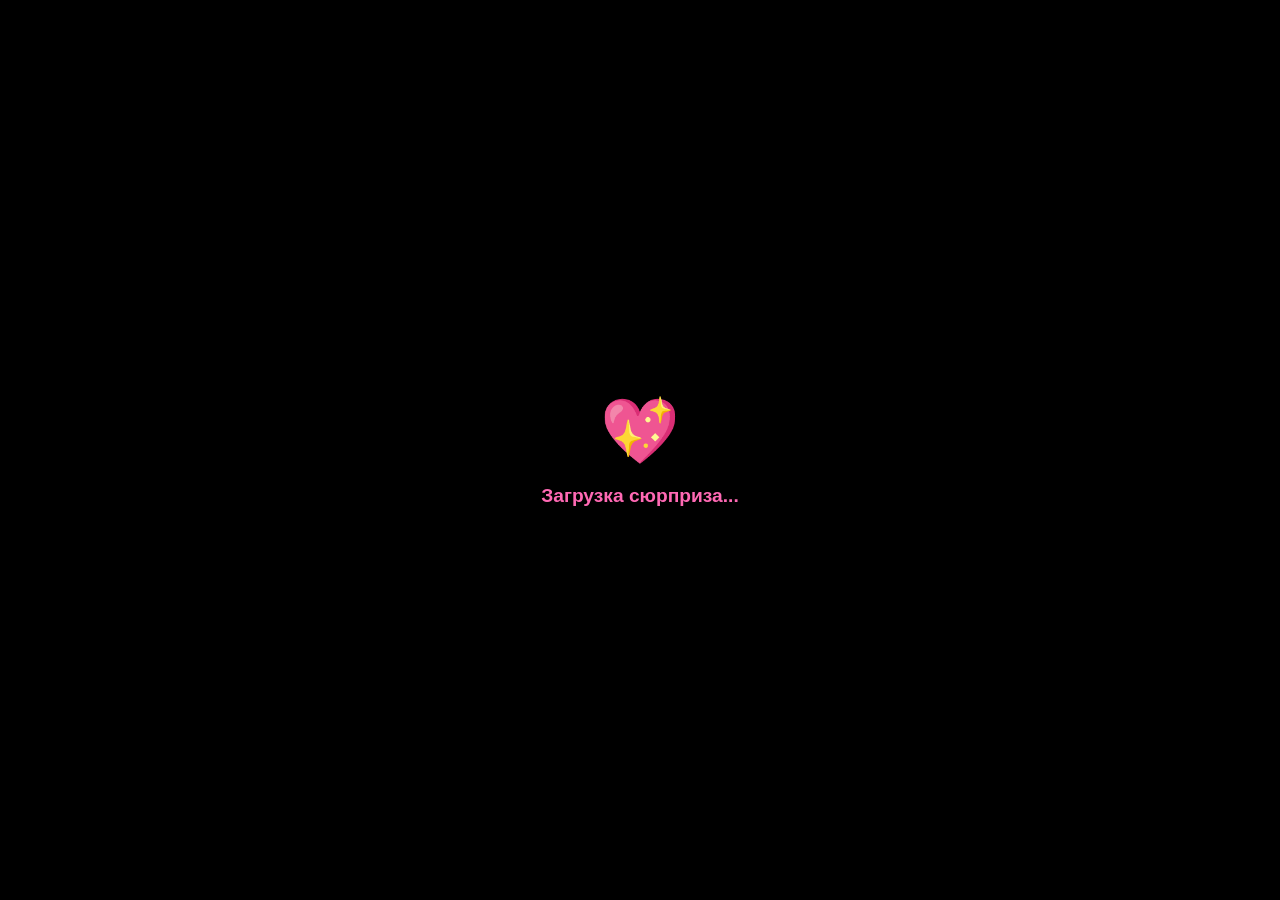
<file: index.html>
<!DOCTYPE html>
<html lang="ru">
<head>
    <meta charset="UTF-8">
    <meta name="viewport" content="width=device-width, initial-scale=1.0">
    <title>С Днём Рождения!</title>
    <script src="https://cdnjs.cloudflare.com/ajax/libs/gsap/3.12.2/gsap.min.js"></script>
    <link rel="stylesheet" href="style.css">
    
</head>
<body>
    <div id="loader">
        <div class="loader-heart">💖</div>
        <div class="loader-text">Загрузка сюрприза...</div>
    </div>

    <video id="bg-video" src="bg.mp4" loop muted playsinline preload="auto"></video>
    <div class="bg-dim"></div>

    <div class="cursor"></div>
    <div class="container">
        <h1>С Днём Рождения, Главная Мразь💗</h1>
        <div class="greeting"></div>
        <button class="cta-button">Нажми и заходи в наш мир 💕</button>
    </div>

    <script src="script.js">
        
    </script>
</body>
</html>
</file>
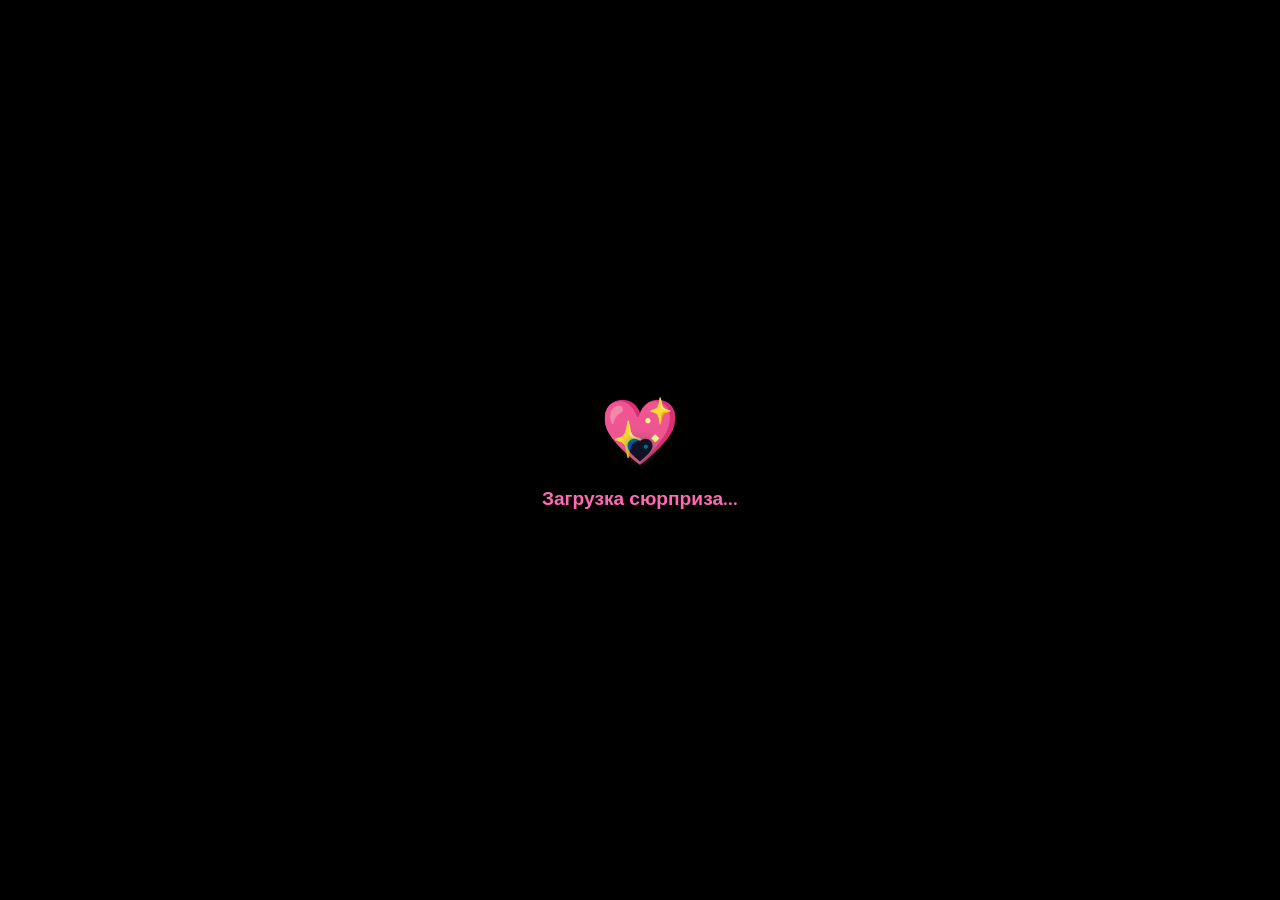
<file: cause.html>
<!DOCTYPE html>
<html lang="ru">
<head>
    <meta charset="UTF-8">
    <meta name="viewport" content="width=device-width, initial-scale=1.0">
    <title>Почему ты лучшая! 💖</title>
    <script src="https://cdnjs.cloudflare.com/ajax/libs/gsap/3.12.2/gsap.min.js"></script>
    <link rel="stylesheet" href="./cause.css">
    <style>
       
    </style>
</head>
<body>
    <div id="loader">
        <div class="loader-heart">💖</div>
        <div class="loader-text">Загрузка сюрприза...</div>
    </div>

    <video id="bg-video" src="bg.mp4" loop muted playsinline preload="auto"></video>
    <audio id="bg-music" src="music.mp3" loop preload="auto"></audio>
    <div class="bg-dim"></div>

    <div class="custom-cursor">
        <svg viewBox="0 0 24 24">
            <path fill="#ff69b4" d="M12 21.35l-1.45-1.32C5.4 15.36 2 12.28 2 8.5 2 5.42 4.42 3 7.5 3c1.74 0 3.41.81 4.5 2.09C13.09 3.81 14.76 3 16.5 3 19.58 3 22 5.42 22 8.5c0 3.78-3.4 6.86-8.55 11.54L12 21.35z"/>
        </svg>
    </div>

    <div class="container">
        <h1>С Днём Рождения, Главная Мразь 💖</h1>
        
        <div id="reasons-container"></div>
        
        <button class="shuffle-button">Жми сюда... 💕</button>
        <div class="reason-counter"></div>

        <div class="ending-section">
            <div class="teddy-hug">
                <img src="./d1.jpg" alt="Teddy Hug">
            </div>
            <div class="ending-text">Ты САМАЯ ЛУЧШАЯ! 💖</div>
        </div>
    </div>

    <script src="cause.js">
       
    </script>
</body>
</html>
</file>
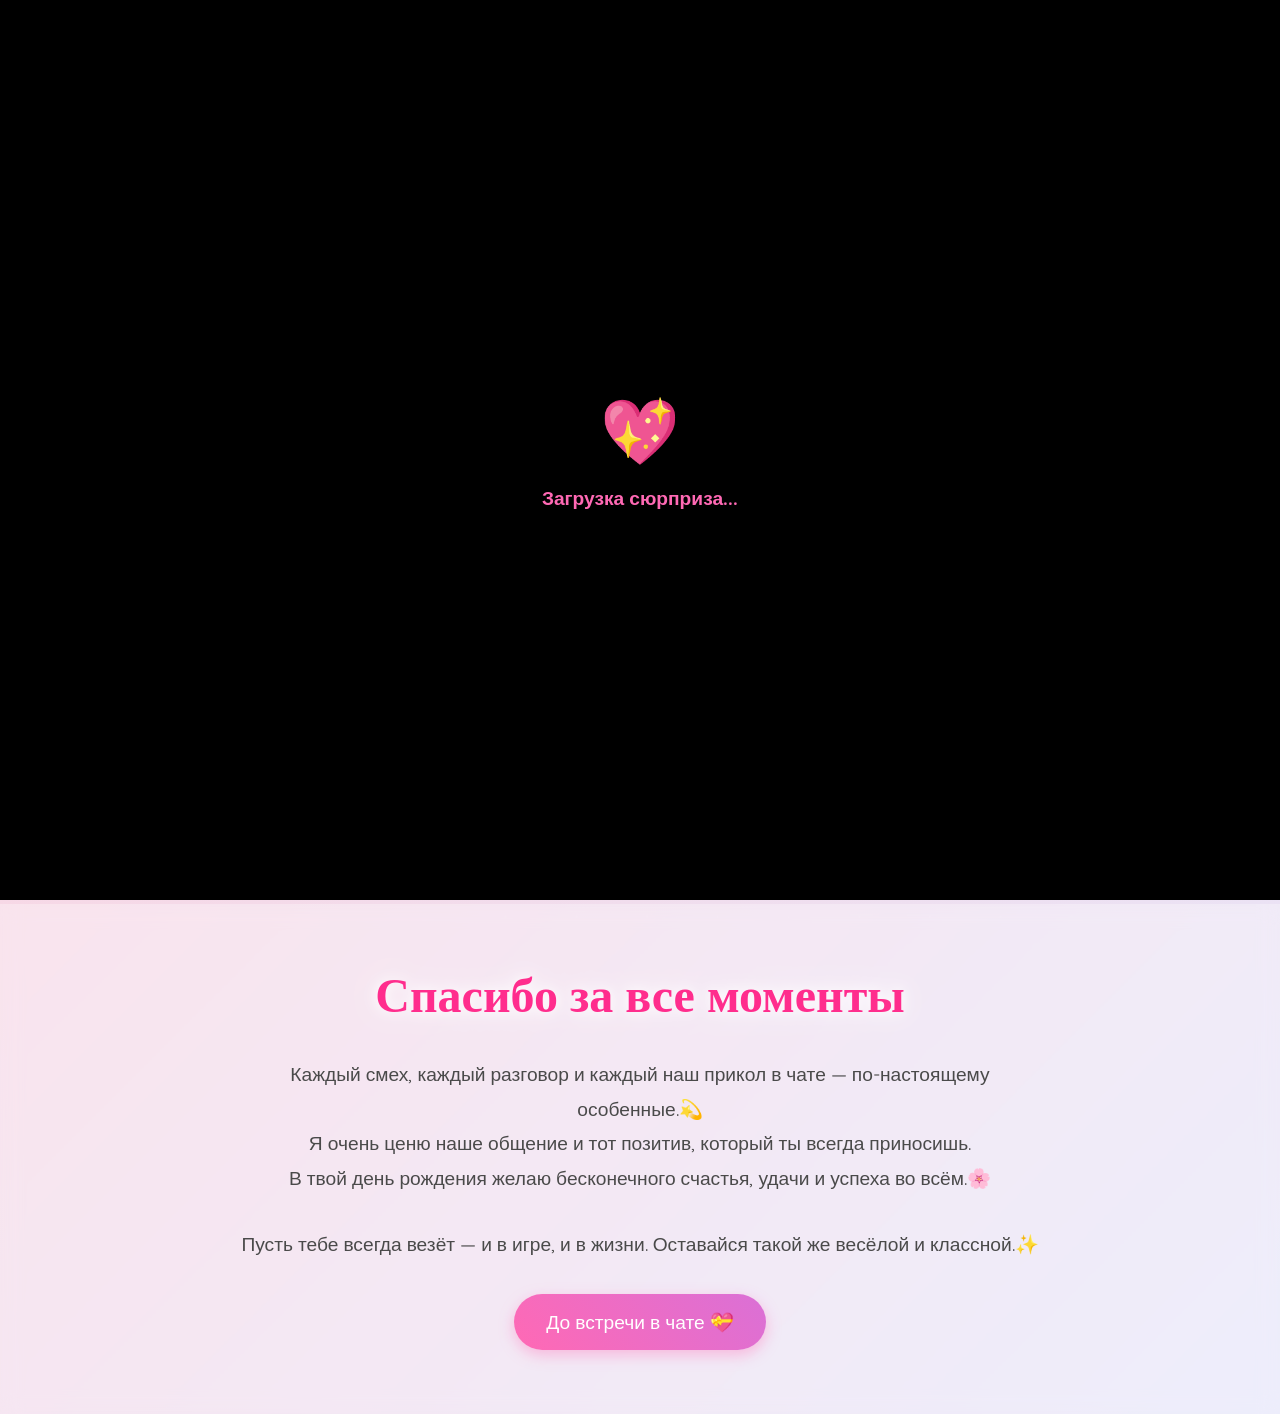
<file: last.html>
<!DOCTYPE html>
<html lang="ru">

<head>
    <meta charset="UTF-8">
    <meta name="viewport" content="width=device-width, initial-scale=1.0">
    <title>Немного о тебе ✨</title>
    <style>
        @import url('https://fonts.googleapis.com/css2?family=Dancing+Script:wght@700&family=Quicksand:wght@300;400;500;600&display=swap');

        * {
            margin: 0;
            padding: 0;
            box-sizing: border-box;
        }

        body {
            min-height: 100vh;
            background: linear-gradient(135deg,
                    #ffd1dc 0%,
                    #e6e6fa 25%,
                    #ffefd5 50%,
                    #e6e6fa 75%,
                    #ffd1dc 100%);
            background-size: 400% 400%;
            animation: gradientFlow 15s ease infinite;
            font-family: 'Quicksand', sans-serif;
            overflow-x: hidden;
            color: #4a4a4a;
        }

        @keyframes gradientFlow {
            0% {
                background-position: 0% 50%;
            }

            50% {
                background-position: 100% 50%;
            }

            100% {
                background-position: 0% 50%;
            }
        }

        /* Фоновое видео */
        #bg-video {
            position: fixed;
            top: 0;
            left: 0;
            width: 100vw;
            height: 100vh;
            object-fit: cover;
            z-index: 0;
        }

        .bg-dim {
            position: fixed;
            inset: 0;
            background: rgba(255, 240, 248, 0.18);
            z-index: 0;
            pointer-events: none;
        }

        /* В портретном режиме показываем правую часть видео */
        @media (orientation: portrait) {
            #bg-video {
                object-position: 75% center;
            }
        }

        /* Экран загрузки */
        #loader {
            position: fixed;
            inset: 0;
            background: #000;
            z-index: 200;
            display: flex;
            flex-direction: column;
            align-items: center;
            justify-content: center;
            transition: opacity 0.6s;
        }

        #loader.hidden {
            opacity: 0;
            pointer-events: none;
        }

        .loader-heart {
            font-size: 4rem;
            animation: loaderPulse 1s ease-in-out infinite;
        }

        .loader-text {
            margin-top: 1rem;
            font-size: 1.2rem;
            color: #ff69b4;
            font-weight: bold;
        }

        @keyframes loaderPulse {
            0%, 100% { transform: scale(1); }
            50% { transform: scale(1.3); }
        }

        /* Подсказка «листай вниз» */
        #scroll-hint {
            position: fixed;
            bottom: 1.5rem;
            left: 50%;
            transform: translateX(-50%);
            z-index: 40;
            font-size: 1.1rem;
            font-weight: bold;
            color: #ff2d8d;
            background: rgba(255, 255, 255, 0.85);
            padding: 0.6rem 1.4rem;
            border-radius: 50px;
            box-shadow: 0 5px 15px rgba(255, 105, 180, 0.4);
            animation: hintBounce 1.5s ease-in-out infinite;
            transition: opacity 0.5s;
            pointer-events: none;
        }

        #scroll-hint.hidden {
            opacity: 0;
        }

        @keyframes hintBounce {
            0%, 100% { transform: translateX(-50%) translateY(0); }
            50% { transform: translateX(-50%) translateY(-10px); }
        }

        /* Кнопка музыки */
        #music-toggle {
            position: fixed;
            top: 1rem;
            right: 1rem;
            z-index: 50;
            width: 56px;
            height: 56px;
            border: none;
            border-radius: 50%;
            font-size: 1.6rem;
            background: linear-gradient(45deg, #ff69b4, #da70d6);
            box-shadow: 0 5px 15px rgba(255, 105, 180, 0.5);
            cursor: pointer;
            transition: transform 0.2s;
        }

        #music-toggle:hover {
            transform: scale(1.15);
        }

        /* Кнопка музыки */
        #music-toggle {
            position: fixed;
            top: 1rem;
            right: 1rem;
            z-index: 50;
            width: 56px;
            height: 56px;
            border: none;
            border-radius: 50%;
            font-size: 1.6rem;
            background: linear-gradient(45deg, #ff69b4, #da70d6);
            box-shadow: 0 5px 15px rgba(255, 105, 180, 0.5);
            cursor: pointer;
            transition: transform 0.2s;
        }

        #music-toggle:hover {
            transform: scale(1.15);
        }

        /* Enhanced Sparkle Effect */
        .magic-sparkles {
            position: fixed;
            top: 0;
            left: 0;
            width: 100%;
            height: 100%;
            pointer-events: none;
            z-index: 1;
        }

        .sparkle {
            position: absolute;
            width: 6px;
            height: 6px;
            border-radius: 50%;
            background-color: white;
            animation: twinkle var(--duration, 4s) ease-in-out infinite;
            opacity: 0;
        }

        @keyframes twinkle {

            0%,
            100% {
                opacity: 0;
                transform: scale(0.5);
            }

            50% {
                opacity: 0.8;
                transform: scale(1);
            }
        }

        /* Generate 50 sparkles with different positions and animations */
        .magic-sparkles::before,
        .magic-sparkles::after {
            content: '';
            position: absolute;
            width: 100%;
            height: 100%;
            background-image: radial-gradient(circle, white 1px, transparent 1px);
            background-size: 50px 50px;
            animation: sparkleLayer 8s linear infinite;
            opacity: 0.5;
        }

        .magic-sparkles::after {
            animation-delay: -4s;
            transform: rotate(45deg);
        }

        @keyframes sparkleLayer {
            0% {
                transform: translateY(0);
            }

            100% {
                transform: translateY(-50px);
            }
        }

        /* Floating Hearts */
        .floating-hearts {
            position: fixed;
            width: 100%;
            height: 100%;
            pointer-events: none;
            z-index: 2;
        }

        .heart {
            position: absolute;
            font-size: 1.5rem;
            color: rgba(255, 105, 180, 0.6);
            animation: floatHeart var(--float-duration, 6s) ease-in-out infinite;
            animation-delay: var(--delay, 0s);
        }

        @keyframes floatHeart {
            0% {
                transform: translate(0, 100vh) rotate(0deg);
            }

            100% {
                transform: translate(var(--translate-x, 0), -100vh) rotate(360deg);
            }
        }

        /* Welcome Section */
        .welcome {
            text-align: center;
            padding: 4rem 2rem;
            position: relative;
            z-index: 3;
        }

        .welcome h1 {
            font-family: 'Dancing Script', cursive;
            font-size: 4rem;
            color: #ff2d8d;
            text-shadow:
                0 0 12px rgba(255, 255, 255, 0.95),
                0 0 24px rgba(255, 255, 255, 0.8),
                2px 2px 6px rgba(0, 0, 0, 0.35);
            animation: fadeInScale 2s ease;
        }

        .welcome p {
            font-size: 1.2rem;
            max-width: 600px;
            margin: 1.5rem auto;
            line-height: 1.6;
            font-weight: 600;
            color: #3a3a3a;
            text-shadow:
                0 0 10px rgba(255, 255, 255, 0.95),
                0 0 20px rgba(255, 255, 255, 0.85);
            animation: fadeIn 2s ease 0.5s both;
        }

        /* Enhanced Memory Cards */
        .memory-container {
            max-width: 1200px;
            margin: 0 auto;
            padding: 2rem;
            display: grid;
            grid-template-columns: repeat(auto-fit, minmax(300px, 1fr));
            gap: 2rem;
            z-index: 3;
            position: relative;
        }

        .memory-card {
            background: rgba(255, 255, 255, 0.9);
            border-radius: 20px;
            padding: 1.5rem;
            box-shadow: 0 10px 20px rgba(0, 0, 0, 0.1);
            transition: all 0.5s cubic-bezier(0.4, 0, 0.2, 1);
            position: relative;
            overflow: hidden;
        }

        .memory-card:hover {
            transform: translateY(-10px) scale(1.02);
            box-shadow: 0 15px 30px rgba(0, 0, 0, 0.15);
        }

        .memory-card::before {
            content: '';
            position: absolute;
            top: 0;
            left: 0;
            width: 100%;
            height: 100%;
            background: linear-gradient(45deg, transparent, rgba(255, 255, 255, 0.4), transparent);
            transform: translateX(-100%);
            transition: 0.5s;
        }

        .memory-card:hover::before {
            transform: translateX(100%);
        }

        .memory-img {
            width: 100%;
            height: 250px;
            object-fit: cover;
            border-radius: 15px;
            margin-bottom: 1rem;
            transition: transform 0.5s ease;
        }

        .memory-card:hover .memory-img {
            transform: scale(1.05);
        }

        .memory-date {
            font-family: 'Dancing Script', cursive;
            color: #ff69b4;
            font-size: 1.3rem;
            margin-bottom: 0.5rem;
        }

        .memory-caption {
            font-size: 1rem;
            line-height: 1.5;
            color: #666;
        }

        /* Final Message Section */
        .final-message {
            text-align: center;
            padding: 4rem 2rem;
            background: rgba(255, 255, 255, 0.3);
            backdrop-filter: blur(10px);
            margin-top: 3rem;
            position: relative;
            z-index: 3;
        }

        .final-message h2 {
            font-family: 'Dancing Script', cursive;
            font-size: 3rem;
            color: #ff2d8d;
            text-shadow:
                0 0 12px rgba(255, 255, 255, 0.95),
                0 0 24px rgba(255, 255, 255, 0.8);
            margin-bottom: 2rem;
            animation: heartbeat 2s infinite;
        }

        @keyframes heartbeat {

            0%,
            100% {
                transform: scale(1);
            }

            50% {
                transform: scale(1.1);
            }
        }

        .final-message p {
            font-size: 1.2rem;
            max-width: 800px;
            margin: 0 auto 2rem;
            line-height: 1.8;
        }

        .goodbye-btn {
            display: inline-block;
            padding: 1rem 2rem;
            font-size: 1.2rem;
            background: linear-gradient(45deg, #ff69b4, #da70d6);
            color: white;
            border: none;
            border-radius: 50px;
            cursor: pointer;
            text-decoration: none;
            transition: all 0.3s ease;
            box-shadow: 0 5px 15px rgba(255, 105, 180, 0.4);
            animation: float 3s infinite ease-in-out;
        }

        .goodbye-btn:hover {
            transform: translateY(-5px);
            box-shadow: 0 8px 20px rgba(255, 105, 180, 0.6);
        }

        @keyframes float {

            0%,
            100% {
                transform: translateY(0);
            }

            50% {
                transform: translateY(-10px);
            }
        }

        /* Animations */
        @keyframes fadeInScale {
            0% {
                opacity: 0;
                transform: scale(0.8);
            }

            100% {
                opacity: 1;
                transform: scale(1);
            }
        }

        @keyframes fadeIn {
            0% {
                opacity: 0;
            }

            100% {
                opacity: 1;
            }
        }

        /* Generate Hearts */
        .js-generate-hearts {
            position: fixed;
            width: 100%;
            height: 100%;
            pointer-events: none;
            z-index: 2;
        }

        /* Custom Scrollbar */
        ::-webkit-scrollbar {
            width: 12px;
        }

        ::-webkit-scrollbar-track {
            background: rgba(255, 255, 255, 0.4);
        }

        ::-webkit-scrollbar-thumb {
            background: linear-gradient(45deg, #ff69b4, #da70d6);
            border-radius: 6px;
        }

        /* Responsive Design */
        @media (max-width: 768px) {
            .welcome h1 {
                font-size: 3rem;
            }

            .memory-container {
                grid-template-columns: 1fr;
            }

            .final-message h2 {
                font-size: 2.5rem;
            }
        }
    </style>
</head>

<body>
    <div id="loader">
        <div class="loader-heart">💖</div>
        <div class="loader-text">Загрузка сюрприза...</div>
    </div>

    <video id="bg-video" src="bg.mp4" loop muted playsinline preload="auto"></video>
    <audio id="bg-music" src="music.mp3" loop preload="auto"></audio>
    <button id="music-toggle" title="Музыка">🔇</button>
    <div id="scroll-hint">Листай вниз 👇</div>
    <div class="bg-dim"></div>

    <div class="magic-sparkles"></div>
    <div class="floating-hearts">
        <!-- Hearts will be generated via CSS -->
        <div class="heart" style="--float-duration: 6s; --delay: 0s; --translate-x: 20px;">💝</div>
        <div class="heart" style="--float-duration: 8s; --delay: 1s; --translate-x: -30px;">💖</div>
        <div class="heart" style="--float-duration: 7s; --delay: 2s; --translate-x: 40px;">💗</div>
        <div class="heart" style="--float-duration: 9s; --delay: 3s; --translate-x: -20px;">💓</div>
        <div class="heart" style="--float-duration: 5s; --delay: 4s; --translate-x: 30px;">💕</div>
    </div>

    <section class="welcome">
        <h1>Немного о том, какая ты классная</h1>
        <p>Пусть мы общаемся на расстоянии и знакомы ещё совсем мало, но каждый разговор с тобой — отдельное приключение. Спасибо за все советы, приколы и смех...</p>
    </section>

    <div class="memory-container">
        <div class="memory-card">
            <img src="./d1.jpg" alt="Гуру артефактов" class="memory-img">
            <div class="memory-date">Гуру артефактов</div>
            <div class="memory-caption">Благодаря твоим советам мои эхо наконец-то перестали быть мусором. Ты лучший наставник по Wuthering Waves!❤️</div>
        </div>
        <div class="memory-card">
            <img src="./d2.jpg" alt="Капитан команды" class="memory-img">
            <div class="memory-date">Стратег команды</div>
            <div class="memory-caption">Твои советы по сборке команды — золото. Любой мой состав превращается в имбу.😊🎮</div>
        </div>
        <div class="memory-card">
            <img src="./d3.jpg" alt="Душа компании" class="memory-img">
            <div class="memory-date">Душа компании</div>
            <div class="memory-caption">Ты самая весёлая из всех, кого я знаю — с тобой любой день становится ярче.🌸💖</div>
        </div>

    </div>

    <section class="final-message">
        <h2>Спасибо за все моменты</h2>
        <p>Каждый смех, каждый разговор и каждый наш прикол в чате — по-настоящему особенные.💫<br>
            Я очень ценю наше общение и тот позитив, который ты всегда приносишь.<br>
            В твой день рождения желаю бесконечного счастья, удачи и успеха во всём.🌸</p>
        <p>Пусть тебе всегда везёт — и в игре, и в жизни. Оставайся такой же весёлой и классной.✨</p>
        <a href="#" class="goodbye-btn">До встречи в чате 💝</a>
    </section>

    <script>
        const bgVideoEl = document.getElementById('bg-video');
        const bgMusicEl = document.getElementById('bg-music');

        // Песня начинается с 45-й секунды
        const MUSIC_START = 45;
        if (bgMusicEl.readyState >= 1) {
            bgMusicEl.currentTime = MUSIC_START;
        } else {
            bgMusicEl.addEventListener('loadedmetadata', () => {
                bgMusicEl.currentTime = MUSIC_START;
            });
        }

        const loaderEl = document.getElementById('loader');
        let assetsReady = false;

        // Пока всё не загрузится — ничего не запускаем
        function hideLoader() {
            if (assetsReady) return;
            assetsReady = true;
            loaderEl.classList.add('hidden');
            bgVideoEl.play().catch(() => {});
            bgMusicEl.play().catch(() => {});
        }

        const videoReady = new Promise((resolve) => {
            if (bgVideoEl.readyState >= 3) resolve();
            else bgVideoEl.addEventListener('canplaythrough', resolve, { once: true });
        });
        const musicReady = new Promise((resolve) => {
            if (bgMusicEl.readyState >= 3) resolve();
            else bgMusicEl.addEventListener('canplaythrough', resolve, { once: true });
        });

        Promise.all([videoReady, musicReady]).then(hideLoader);
        // Страховка: если что-то зависло, снимаем загрузку через 20 секунд
        setTimeout(hideLoader, 20000);

        // Кнопка включения/выключения музыки
        const musicToggle = document.getElementById('music-toggle');
        let manuallyPaused = false;

        function updateMusicIcon() {
            musicToggle.textContent = bgMusicEl.paused ? '🔇' : '🔊';
        }

        musicToggle.addEventListener('click', (e) => {
            e.stopPropagation();
            clearInterval(musicRetry);
            if (bgMusicEl.paused) {
                manuallyPaused = false;
                bgMusicEl.play().catch(() => {});
            } else {
                manuallyPaused = true;
                bgMusicEl.pause();
            }
        });

        bgMusicEl.addEventListener('play', updateMusicIcon);
        bgMusicEl.addEventListener('pause', updateMusicIcon);

        // Если браузер заблокировал автозапуск музыки после рефреша —
        // включаем при первом любом действии (тап, клик, клавиша, скролл)
        function tryResumeMusic(e) {
            if (e && e.target === musicToggle) return;
            if (manuallyPaused || !assetsReady) return;
            if (bgMusicEl.paused) {
                bgMusicEl.play().catch(() => {});
            }
        }

        ['pointerdown', 'touchstart', 'keydown', 'wheel', 'scroll'].forEach((evt) => {
            document.addEventListener(evt, tryResumeMusic, { passive: true });
        });

        // Прячем подсказку «листай вниз», когда начали скроллить
        const scrollHint = document.getElementById('scroll-hint');
        window.addEventListener('scroll', () => {
            if (window.scrollY > 80) {
                scrollHint.classList.add('hidden');
            } else {
                scrollHint.classList.remove('hidden');
            }
        }, { passive: true });

        // После обновления страницы пробуем запустить песню заново, пока не получится
        const musicRetry = setInterval(() => {
            if (!bgMusicEl.paused) {
                clearInterval(musicRetry);
                return;
            }
            if (assetsReady && !manuallyPaused) {
                bgMusicEl.play().catch(() => {});
            }
        }, 1000);
    </script>
</body>

</html>
</file>
<file: style.css>
* {
    margin: 0;
    padding: 0;
    box-sizing: border-box;
    cursor: none;
}

body {
    min-height: 100vh;
    display: flex;
    flex-direction: column;
    align-items: center;
    justify-content: center;
    background: linear-gradient(-45deg, #fee9f7, #e8f5fe, #fef2e8, #f0ffe8);
    background-size: 400% 400%;
    animation: gradientBG 15s ease infinite;
    font-family: 'Arial Rounded MT Bold', Arial, sans-serif;
    overflow: hidden;
    position: relative;
}

/* Экран загрузки */
#loader {
    position: fixed;
    inset: 0;
    background: #000;
    z-index: 200;
    display: flex;
    flex-direction: column;
    align-items: center;
    justify-content: center;
    transition: opacity 0.6s;
}

#loader.hidden {
    opacity: 0;
    pointer-events: none;
}

.loader-heart {
    font-size: 4rem;
    animation: loaderPulse 1s ease-in-out infinite;
}

.loader-text {
    margin-top: 1rem;
    font-size: 1.2rem;
    color: #ff69b4;
    font-weight: bold;
}

@keyframes loaderPulse {
    0%, 100% { transform: scale(1); }
    50% { transform: scale(1.3); }
}

/* Фоновое видео */
#bg-video {
    position: fixed;
    top: 0;
    left: 0;
    width: 100vw;
    height: 100vh;
    object-fit: cover;
    z-index: 0;
}

/* Затемнение поверх видео, чтобы текст читался */
.bg-dim {
    position: fixed;
    inset: 0;
    background: rgba(255, 240, 248, 0.18);
    z-index: 0;
    pointer-events: none;
}

/* Экран «поверни телефон» */
#rotate-overlay {
    display: none;
    position: fixed;
    inset: 0;
    background: #000;
    z-index: 100;
    flex-direction: column;
    align-items: center;
    justify-content: center;
    text-align: center;
    padding: 2rem;
}

#rotate-overlay.active {
    display: flex;
}

.rotate-phone {
    font-size: 5rem;
    animation: rotatePhone 2s ease-in-out infinite;
    margin-bottom: 1.5rem;
}

@keyframes rotatePhone {
    0%, 20% { transform: rotate(0deg); }
    50%, 70% { transform: rotate(90deg); }
    100% { transform: rotate(0deg); }
}

.rotate-text {
    font-size: 1.4rem;
    color: #ff69b4;
    font-weight: bold;
    line-height: 1.6;
}

.cursor {
    width: 20px;
    height: 20px;
    background: pink;
    border-radius: 50%;
    position: fixed;
    pointer-events: none;
    mix-blend-mode: difference;
    transition: transform 0.2s;
}

.container {
    text-align: center;
    z-index: 1;
}

h1 {
    font-size: 3.5rem;
    color: #ff2d8d;
    text-shadow:
        0 0 12px rgba(255, 255, 255, 0.95),
        0 0 24px rgba(255, 255, 255, 0.8),
        2px 2px 6px rgba(0, 0, 0, 0.35);
    margin-bottom: 2rem;
    opacity: 0;
}

.greeting {
    font-size: 1.5rem;
    color: #6a0dad;
    font-weight: bold;
    text-shadow:
        0 0 10px rgba(255, 255, 255, 0.95),
        0 0 20px rgba(255, 255, 255, 0.85);
    margin-bottom: 3rem;
    min-height: 2em;
}

.cta-button {
    padding: 1rem 2rem;
    font-size: 1.2rem;
    background: linear-gradient(45deg, #ff69b4, #ff99cc);
    border: none;
    border-radius: 50px;
    color: white;
    cursor: pointer;
    box-shadow: 0 0 15px rgba(255, 105, 180, 0.5);
    transition: transform 0.3s, box-shadow 0.3s;
    opacity: 0;
}

.cta-button:hover {
    transform: scale(1.1);
    box-shadow: 0 0 25px rgba(255, 105, 180, 0.7);
}

.floating {
    position: absolute;
    pointer-events: none;
    opacity: 0;
}

@keyframes gradientBG {
    0% { background-position: 0% 50%; }
    50% { background-position: 100% 50%; }
    100% { background-position: 0% 50%; }
}

@media (max-width: 768px) {
    h1 { font-size: 2rem; }
    .greeting { font-size: 1.2rem; }
    .cta-button { font-size: 1rem; }
}
/* В портретном режиме показываем правую часть видео */
@media (orientation: portrait) {
    #bg-video {
        object-position: 75% center;
    }
}
</file>
<file: cause.css>
@import url('https://fonts.googleapis.com/css2?family=Bubblegum+Sans&family=Comic+Neue:wght@700&family=Quicksand:wght@500&display=swap');

* {
    margin: 0;
    padding: 0;
    box-sizing: border-box;
    cursor: none;
}

body {
    min-height: 100vh;
    background: linear-gradient(-45deg, #ffe6e6, #e6e6ff, #ffebf5);
    background-size: 400% 400%;
    animation: gradientBG 15s ease infinite;
    font-family: 'Quicksand', sans-serif;
    overflow-x: hidden;
    padding: 2rem;
    display: flex;
    flex-direction: column;
    align-items: center;
    justify-content: center;
}

#bg-video {
    position: fixed;
    top: 0;
    left: 0;
    width: 100vw;
    height: 100vh;
    object-fit: cover;
    z-index: 0;
}

.bg-dim {
    position: fixed;
    inset: 0;
    background: rgba(255, 240, 248, 0.18);
    z-index: 0;
    pointer-events: none;
}

.custom-cursor {
    width: 30px;
    height: 30px;
    position: fixed;
    pointer-events: none;
    z-index: 9999;
    mix-blend-mode: difference;
    transition: transform 0.1s;
}

.custom-cursor svg {
    width: 100%;
    height: 100%;
    filter: drop-shadow(0 0 5px rgba(255, 182, 193, 0.5));
}

.container {
    max-width: 1200px;
    margin: 0 auto;
    text-align: center;
    position: relative;
    z-index: 1;
}

h1 {
    font-family: 'Bubblegum Sans', cursive;
    font-size: 3rem;
    color: #ff2d8d;
    text-shadow:
        0 0 12px rgba(255, 255, 255, 0.95),
        0 0 24px rgba(255, 255, 255, 0.8),
        2px 2px 6px rgba(0, 0, 0, 0.35);
    margin-bottom: 2rem;
    animation: bounce 1s ease infinite;
}

.reason-card {
    background: rgba(255, 255, 255, 0.9);
    border-radius: 20px;
    padding: 2rem;
    margin: 1.5rem;
    box-shadow: 0 5px 15px rgba(0, 0, 0, 0.1);
    transition: transform 0.3s, box-shadow 0.3s;
    cursor: pointer;
    position: relative;
    overflow: hidden;
}

.reason-card:hover {
    transform: translateY(-5px);
    box-shadow: 0 8px 25px rgba(255, 105, 180, 0.2);
}

.reason-text {
    font-size: 1.2rem;
    margin-bottom: 1rem;
    position: relative;
    z-index: 2;
}

.gif-overlay {
    position: absolute;
    top: 0;
    left: 0;
    width: 100%;
    height: 100%;
    background: rgba(255, 255, 255, 0.95);
    display: flex;
    align-items: center;
    justify-content: center;
    opacity: 0;
    transition: opacity 0.3s;
    z-index: 1;
}

.reason-card:hover .gif-overlay,
.reason-card.show-gif .gif-overlay {
    opacity: 1;
}

.shuffle-button {
    background: linear-gradient(45deg, #ff69b4, #ff99cc);
    border: none;
    border-radius: 50px;
    padding: 1rem 2rem;
    font-size: 1.2rem;
    color: white;
    margin: 1.8rem 0 0.3rem;
    cursor: pointer;
    transition: transform 0.3s;
    font-family: 'Comic Neue', cursive;
    box-shadow: 0 5px 15px rgba(255, 105, 180, 0.3);
}

.shuffle-button:hover {
    transform: scale(1.1);
}

.floating {
    position: fixed;
    pointer-events: none;
    animation: float 3s ease-in-out infinite;
}

.ending-section {
    display: none;
}

.ending-text {
    font-family: 'Bubblegum Sans', cursive;
    font-size: 2rem;
    color: #ff69b4;
    margin-bottom: 2rem;
    opacity: 0;
    transform: translateY(20px);
}

.teddy-hug {
    width: 200px;
    margin: 0 auto;
    transform: scale(0);
}

@keyframes gradientBG {
    0% { background-position: 0% 50%; }
    50% { background-position: 100% 50%; }
    100% { background-position: 0% 50%; }
}

@keyframes float {
    0%, 100% { transform: translateY(0); }
    50% { transform: translateY(-20px); }
}

@keyframes bounce {
    0%, 100% { transform: translateY(0); }
    50% { transform: translateY(-10px); }
}

@media (max-width: 768px) {
    h1 { font-size: 2rem; }
    .reason-card { margin: 1rem; }
    .reason-text { font-size: 1rem; }
}
.shuffle-button {
    background: linear-gradient(45deg, #ff69b4, #ff99cc);
    border: none;
    border-radius: 50px;
    padding: 1rem 2rem;
    font-size: 1.2rem;
    color: white;
    margin: 1.8rem 0 0.3rem;
    cursor: pointer;
    transition: all 0.3s;
    font-family: 'Comic Neue', cursive;
    box-shadow: 0 5px 15px rgba(255, 105, 180, 0.3);
}

.shuffle-button.story-mode {
    background: linear-gradient(45deg, #9b6dff, #ff6dc7);
    transform: scale(1.1);
}

.shuffle-button:hover {
    transform: scale(1.1);
}

.shuffle-button.story-mode:hover {
    transform: scale(1.2);
}

.reason-counter {
    font-size: 0.9rem;
    color: #ff69b4;
    margin-top: 0.3rem;
    opacity: 0.7;
}
/* Экран «поверни телефон» */
#rotate-overlay {
    display: none;
    position: fixed;
    inset: 0;
    background: #000;
    z-index: 100;
    flex-direction: column;
    align-items: center;
    justify-content: center;
    text-align: center;
    padding: 2rem;
}

#rotate-overlay.active {
    display: flex;
}

.rotate-phone {
    font-size: 5rem;
    animation: rotatePhone 2s ease-in-out infinite;
    margin-bottom: 1.5rem;
}

@keyframes rotatePhone {
    0%, 20% { transform: rotate(0deg); }
    50%, 70% { transform: rotate(90deg); }
    100% { transform: rotate(0deg); }
}

.rotate-text {
    font-size: 1.4rem;
    color: #ff69b4;
    font-weight: bold;
    line-height: 1.6;
}

/* Экран загрузки */
#loader {
    position: fixed;
    inset: 0;
    background: #000;
    z-index: 200;
    display: flex;
    flex-direction: column;
    align-items: center;
    justify-content: center;
    transition: opacity 0.6s;
}

#loader.hidden {
    opacity: 0;
    pointer-events: none;
}

.loader-heart {
    font-size: 4rem;
    animation: loaderPulse 1s ease-in-out infinite;
}

.loader-text {
    margin-top: 1rem;
    font-size: 1.2rem;
    color: #ff69b4;
    font-weight: bold;
}

@keyframes loaderPulse {
    0%, 100% { transform: scale(1); }
    50% { transform: scale(1.3); }
}

/* В портретном режиме показываем правую часть видео */
@media (orientation: portrait) {
    #bg-video {
        object-position: 75% center;
    }
}
</file>
